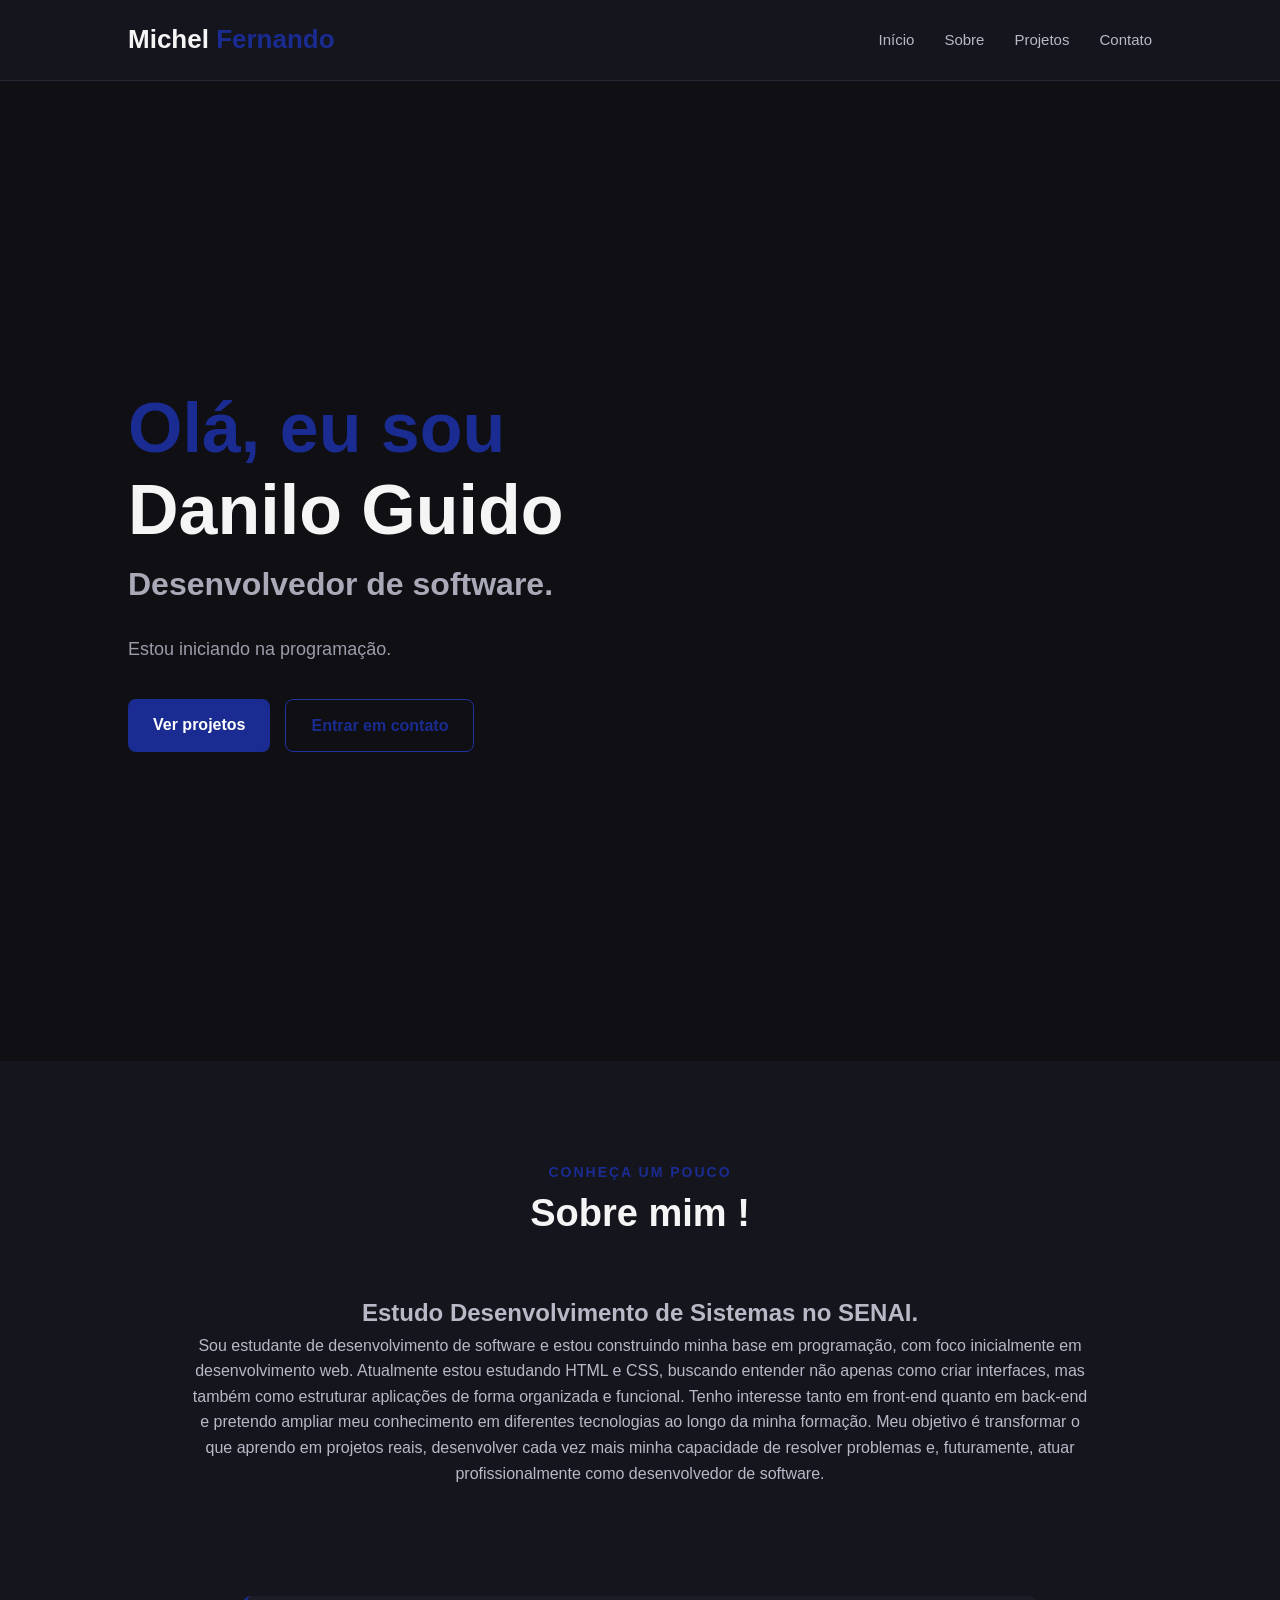
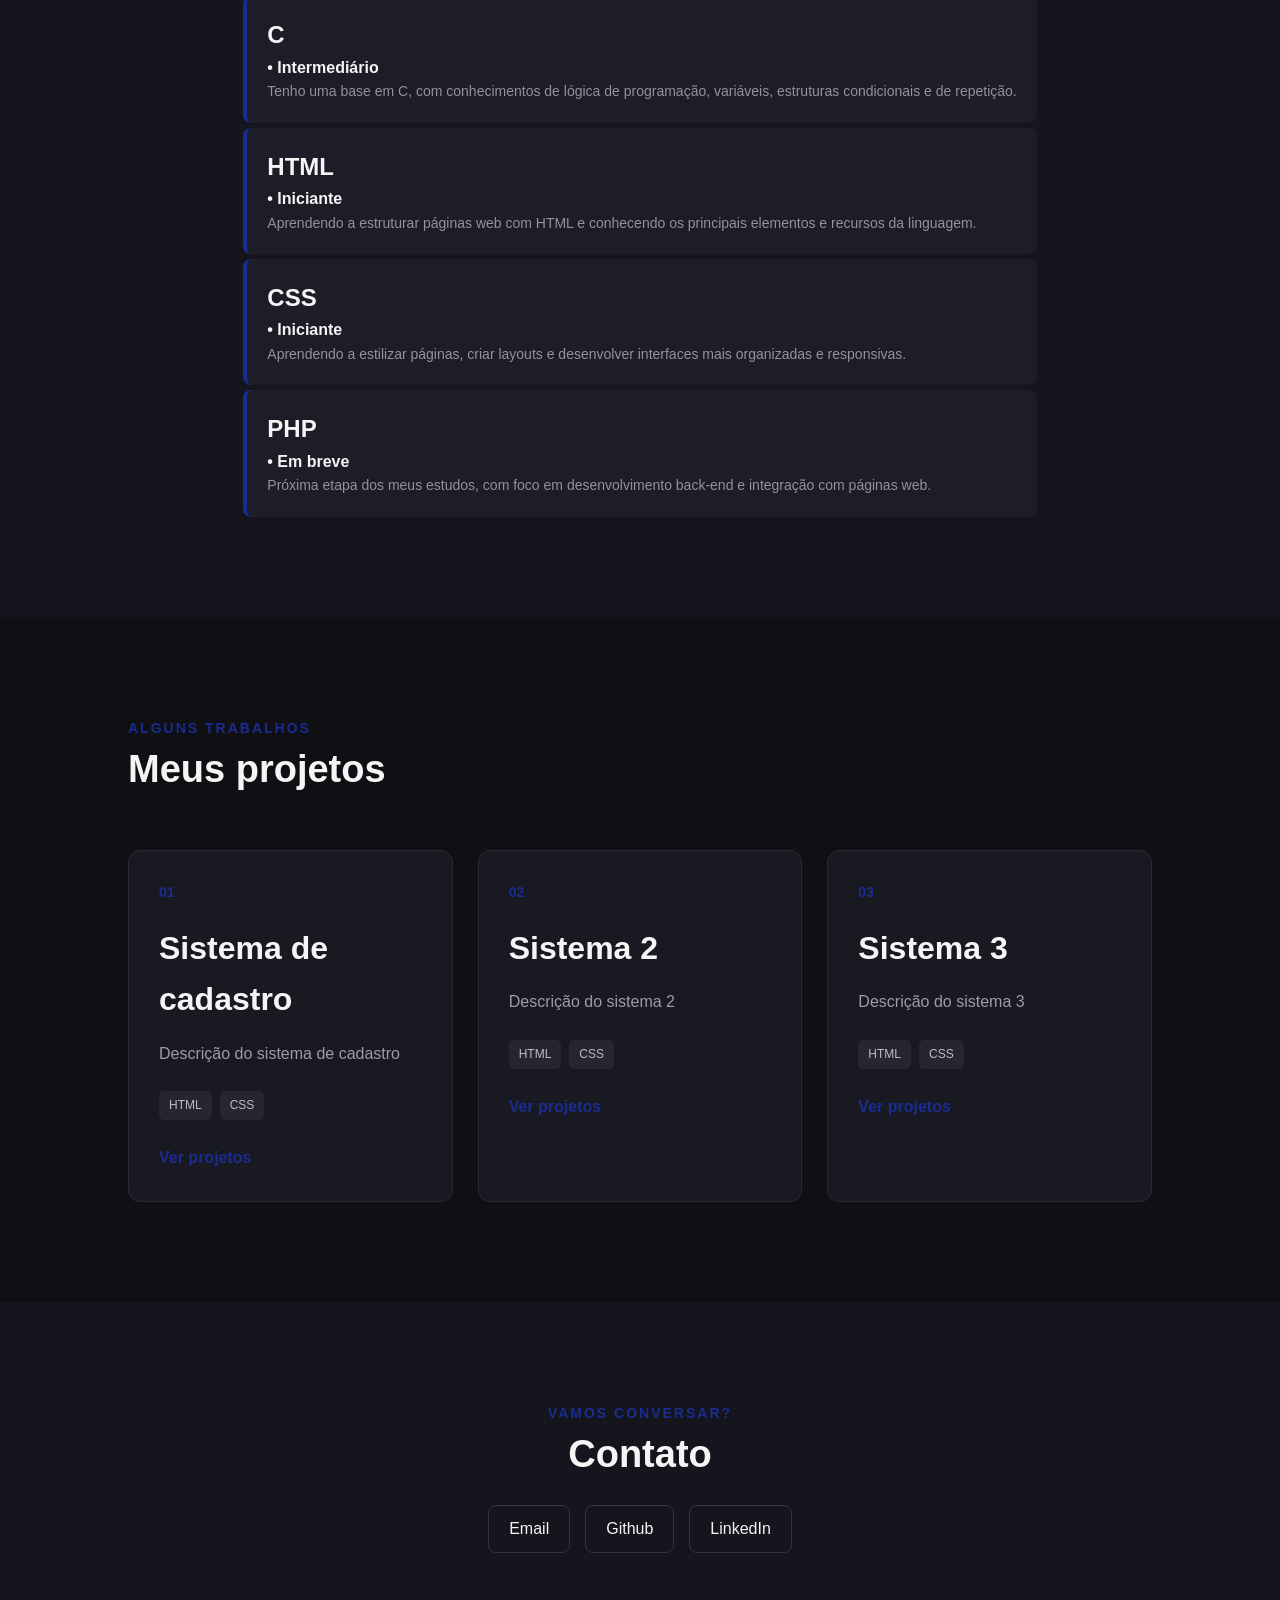
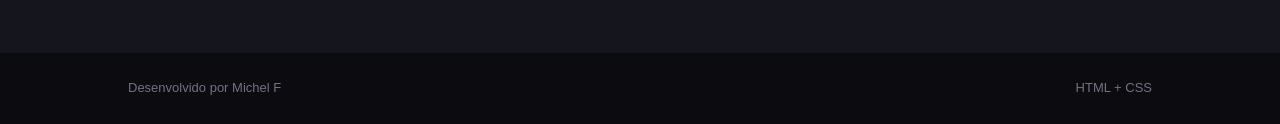
<file: index.html>
<!DOCTYPE html>
<html lang="pt-BR">

<head>
    <meta charset="UTF-8">
    <meta name="viewport" content="width=device-width, initial-scale=1.0">
    <title>Danilo Guido / Portfólio</title>
    <link rel="stylesheet" href="portfolio.css">
</head>

<body>
    <!-- MENU -->

    <header>
        <div class="logo">
            <h2>Michel <span>Fernando</span></h2>
        </div>
        <nav>
            <a href="#inicio">Início</a>
            <a href="#sobre">Sobre</a>
            <a href="#projetos">Projetos</a>
            <a href="#contato">Contato</a>
        </nav>
    </header>

    <!-- CONTEÚDO PRINCIPAL -->

    <main>

        <!-- SESSÃO DE INÍCIO -->

        <section id="inicio" class="inicio">
            <div class="inicio-conteudo">
                <p class="apresentacao">Olá, eu sou</p>
                <h1>Danilo Guido</h1>
                <h2>Desenvolvedor de software.</h2>
                <p class="descricao">
                    Estou iniciando na programação.
                </p>
                <div class="botoes">
                    <a href="#projetos" class="botao">Ver projetos</a>
                    <a href="#contato" class="botao botao-secundario">Entrar em contato</a>
                </div>
            </div>
        </section>

        <!-- SOBRE -->

        <section id="sobre" class="sobre">

            <div class="titulo-secao">
                <p>Conheça um pouco</p>
                <h2>Sobre mim !</h2>
            </div>

            <div class="sobre-conteudo">

                <div class="sobre-texto">
                    <h2>
                        Estudo Desenvolvimento de Sistemas no SENAI.
                    </h2>
                    <p>
                        Sou estudante de desenvolvimento de software e estou construindo minha base em programação, com foco inicialmente em desenvolvimento web.

                        Atualmente estou estudando HTML e CSS, buscando entender não apenas como criar interfaces, mas também como estruturar aplicações de forma organizada e funcional. Tenho interesse tanto em front-end quanto em back-end e pretendo ampliar meu conhecimento em diferentes tecnologias ao longo da minha formação.

                        Meu objetivo é transformar o que aprendo em projetos reais, desenvolver cada vez mais minha capacidade de resolver problemas e, futuramente, atuar profissionalmente como desenvolvedor de software.
                    </p>
                </div>

                <div class="habilidades">
                    <div class="habilidade">
                        <h2>C</h2>
                        <h4> • Intermediário</h4>
                        <p>Tenho uma base em C, com conhecimentos de lógica de programação, variáveis, estruturas condicionais e de repetição.</p>
                    </div>
                    <div class="habilidade">
                        <h2>HTML</h2>
                        <h4> • Iniciante</h4>
                        <p>Aprendendo a estruturar páginas web com HTML e conhecendo os principais elementos e recursos da linguagem.</p>
                    </div>

                    <div class="habilidade">
                        <h2>CSS</h2>
                        <h4> • Iniciante</h4>
                        <p>Aprendendo a estilizar páginas, criar layouts e desenvolver interfaces mais organizadas e responsivas.</p>
                    </div>

                    <div class="habilidade">
                        <h2>PHP</h2>
                        <h4> • Em breve</h4>
                        <p>Próxima etapa dos meus estudos, com foco em desenvolvimento back-end e integração com páginas web.</p>
                    </div>

                </div>

            </div>

        </section>

        <section id="projetos" class="projetos-secao">

            <div class="titulo-secao">
                <p>Alguns trabalhos</p>
                <h2>Meus projetos</h2>
            </div>

            <div class="projetos">

                <!-- PROJETO 1 -->

                <div class="card">

                    <div class="numero-projeto">
                        01
                    </div>

                    <h3>Sistema de cadastro</h3>
                    <p>
                        Descrição do sistema de cadastro
                    </p>

                    <div class="tecnologias">
                        <span>HTML</span>
                        <span>CSS</span>
                        <!--span>PHP</span-->
                    </div>
                    <a href="cadastro.html">Ver projetos</a>
                </div>

                <!-- PROJETO 2-->

                <div class="card">

                    <div class="numero-projeto">
                        02
                    </div>

                    <h3>Sistema 2</h3>
                    <p>
                        Descrição do sistema 2
                    </p>

                    <div class="tecnologias">
                        <span>HTML</span>
                        <span>CSS</span>
                        <!--span>PHP</span-->
                    </div>
                    <a href="cadastro.html">Ver projetos</a>
                </div>

                <!-- PROJETO 3 -->

                <div class="card">

                    <div class="numero-projeto">
                        03
                    </div>

                    <h3>Sistema 3</h3>
                    <p>
                        Descrição do sistema 3
                    </p>

                    <div class="tecnologias">
                        <span>HTML</span>
                        <span>CSS</span>
                        <!--span>PHP</span-->
                    </div>
                    <a href="cadastro.html">Ver projetos</a>
                </div>

            </div>

        </section>

        <section id="contato" class="contato">
            <div class="titulo-secao">
                <p>Vamos conversar?</p>
                <h2>Contato</h2>
            </div>
            <div class="contato-links">
                <a href="mailto:bus22b@gmail.com">Email</a>
                <a href="https://github.com/Michel-F-Coder">Github</a>
                <a href=>LinkedIn</a>
            </div>
        </section>
        <footer class="footer">
        <p>
            Desenvolvido por <a href="https://michel755.devlook.xyz">Michel F</a>
        </p>
        <p>
            HTML + CSS
        </p>
        </footer>
    </main>
</body>
</html>
</file>
<file: portfolio.css>
/* ------ CONFIGURAÇÕES GERAIS ------ */

* {
    margin: 0;
    padding: 0;
}

html {
    scroll-behavior: smooth;
}

body {
    font-family: Arial, Helvetica, sans-serif;
    background-color: #0f0f14;
    color: #F5F5F5;
    line-height: 1.6;
}

a {
    text-decoration: none;
    color: inherit;
}

/* ------ MENU ------*/

header {
    height: 80px;
    padding: 0 10%;
    display: flex;
    justify-content: space-between;
    align-items: center;
    background-color: #15151d;
    border-bottom: 1px solid #292936;
    position: sticky;
    top: 0;
    z-index: 10;
}

.logo h2 {
    font-size: 26px;
}

.logo span {
    color: #1a2c91;
}

nav {
    display: flex;
    gap: 30px;
}

nav a {
    color: #b8b8c7;
    font-size: 15px;
    transition: 0.3s;
}

nav a:hover {
    color: #1a2c91;
}

/* ------ INÍCIO ------*/

.inicio {
    min-height: calc(100vh - 80px);
    padding: 80px 10%;
    display: flex;
    align-items: center;
    background-color: #0f0f14;
}

.inicio-conteudo {
    max-width: 750px;
}

.apresentacao {
    color: #1a2c91;
    font-size: 70px;
    line-height: 1.1;
    font-weight: bold;
    margin-bottom: 5px;
}

.inicio h1 {
    font-size: 70px;
    line-height: 1.1;
    margin-bottom: 10px;
}

.inicio h2 {
    font-size: 32px;
    color: #a9a9b8;
    margin-bottom: 25px;
}

.descricao {
    max-width: 600px;
    color: #9c9cab;
    font-size: 18px;
    margin-bottom: 35px;
}

/* ------ BOTÕES ------ */

.botoes {
    display: flex;
    gap: 15px;
}

.botao {
    display: inline-block;
    background-color: #1a2c91;
    color: #ffffff;
    padding: 13px 25px;
    border-radius: 8px;
    font-weight: bold;
    transition: 0.3s;
}

.botao:hover {
    background-color: #1a2c91;
    transform: translateY(-3px);
}

.botao-secundario {
    background-color: transparent;
    border: 1px solid #2033a0;
    color: #1a2c91;
}

.botao-secundario:hover {
    background-color: #1a2c91;
    color: #ffffff;
}

/* ------ SEÇÕES ------ */

section {
    padding: 100px 10%;
}

.titulo-secao {
    margin-bottom: 50px;
}

.titulo-secao p {
    color: #1a2c91;
    font-size: 14px;
    font-weight: bold;
    text-transform: uppercase;
    letter-spacing: 2px;
}

.titulo-secao h2 {
    font-size: 38px;
}

/* ------ SOBRE ------ */

.sobre {
    background-color: #15151d;
}

.sobre .titulo-secao {
    text-align: center;
}

.sobre-conteudo {
    display: flex;
    flex-direction: column;
    align-items: center;
    gap: 60px;
}

.sobre-texto {
    width: 100%;
    max-width: 900px;
    text-align: center;
    color: #b8b8c7;
}

.sobre-texto p {
    margin-bottom: 50px;
}

.sobre-texto h3 {
    font-size: 26px;
    margin-bottom: 10px;
}

.habilidades {
    flex: 1;
    display: flex;
    flex-direction: column;
    gap: 5px;
}

.habilidade {
    background-color: #1d1d27;
    padding: 20px;
    border-radius: 8px;
    border-left: 4px solid #1a2c91;
}

.habilidade h3 {
    margin-bottom: 5px;
}

.habilidade p {
    color: #9292a0;
    font-size: 14px;
}

/* ------ PROJETOS ------ */

.projetos-secao {
    background-color: #0f0f14;
}

.projetos {
    display: flex;
    gap: 25px;
}

.card {
    flex: 1;
    background-color: #191922;
    padding: 30px;
    border: 1px solid #292936;
    border-radius: 12px;
    transition: 0.3s;
}

.card:hover {
    transform: translateY(-8px);
    border-color: #1a2c91;
}

.numero-projeto {
    color: #1a2c91;
    font-size: 14px;
    font-weight: bold;
    margin-bottom: 20px;
}

.card h3 {
    font-size: 32px;
    margin-bottom: 15px;
}

.card p {
    color: #9c9cab;
    margin-bottom: 25px;
}

.card>a {
    color: #1a2c91;
    font-weight: bold;
}

/* ------ TECNOLOGIAS ------ */

.tecnologias {
    display: flex;
    gap: 8px;
    margin-bottom: 25px;
}

.tecnologias span {
    background-color: #262633;
    color: #bdbdc9;
    padding: 5px 10px;
    border-radius: 5px;
    font-size: 12px;
}

/* ------ CONTATO ------ */

.contato {
    background-color: #15151d;
    text-align: center;
}

.contato .titulo-secao {
    margin-bottom: 20px;
}

.contato-texto {
    max-width: 600px;
    margin: 0 auto 30px auto;
    color: #9c9cab;
}

.contato-links {
    display: flex;
    justify-content: center;
    gap: 15px;
}

.contato-links a {
    border: 1px solid #343442;
    padding: 10px 20px;
    border-radius: 8px;
    transition: 0.3s;
}

.contato-links a:hover {
    border-color: #1a2c91;
    color: #1a2c91;
    transform: translateY(-3px);
}

/* ------ RODAPÉ ------ */

.footer {
    padding: 25px 10%;
    background-color: #0b0b10;
    color: #737380;
    display: flex;
    justify-content: space-between;
    font-size: 13px;
}

/* ------ RESPONSIVIDADE ------ */

@media (max-width: 800px) {




    /*===============================*/
    /* MENU / HEADER */
    /*===============================*/

    header {
        height: auto;
        padding: 20px 5%;
        flex-direction: column;
        gap: 15px;
    }

    /*==============================*/
    /*LINK DO MENU*/
    /*==============================*/

    nav {
        gap: 15px;
        flex-wrap: wrap;
        justify-content: center;
    }
    /*==============================*/
    /*INICIO*/
    /*==============================*/
    .inicio {
        min-height: auto;
        padding: 70 px 5%;
    }

    .apresentacao {
        font-size: 24px;
    }
    
    .inicio h1 {
        font-size: 48px;
    }

    .inicio h2 {
        font-size: 24px;
    }

    .descricao {
        font-size: 16px;
    }

    /*==============================*/
    /* TODAS AS SEÇÕES */
    /*==============================*/

    section {
        padding: 70px 5%;   
    }

    /*==============================*/
    /*SOBRE*/
    /*==============================*/

    .sobre-conteudo {
        flex-direction: column;
        align-items: stretch;
    }

    /*==============================*/
    /*PROJETOS*/
    /*==============================*/

    .projetos {
        flex-direction: column;
    }

    

}
</file>
